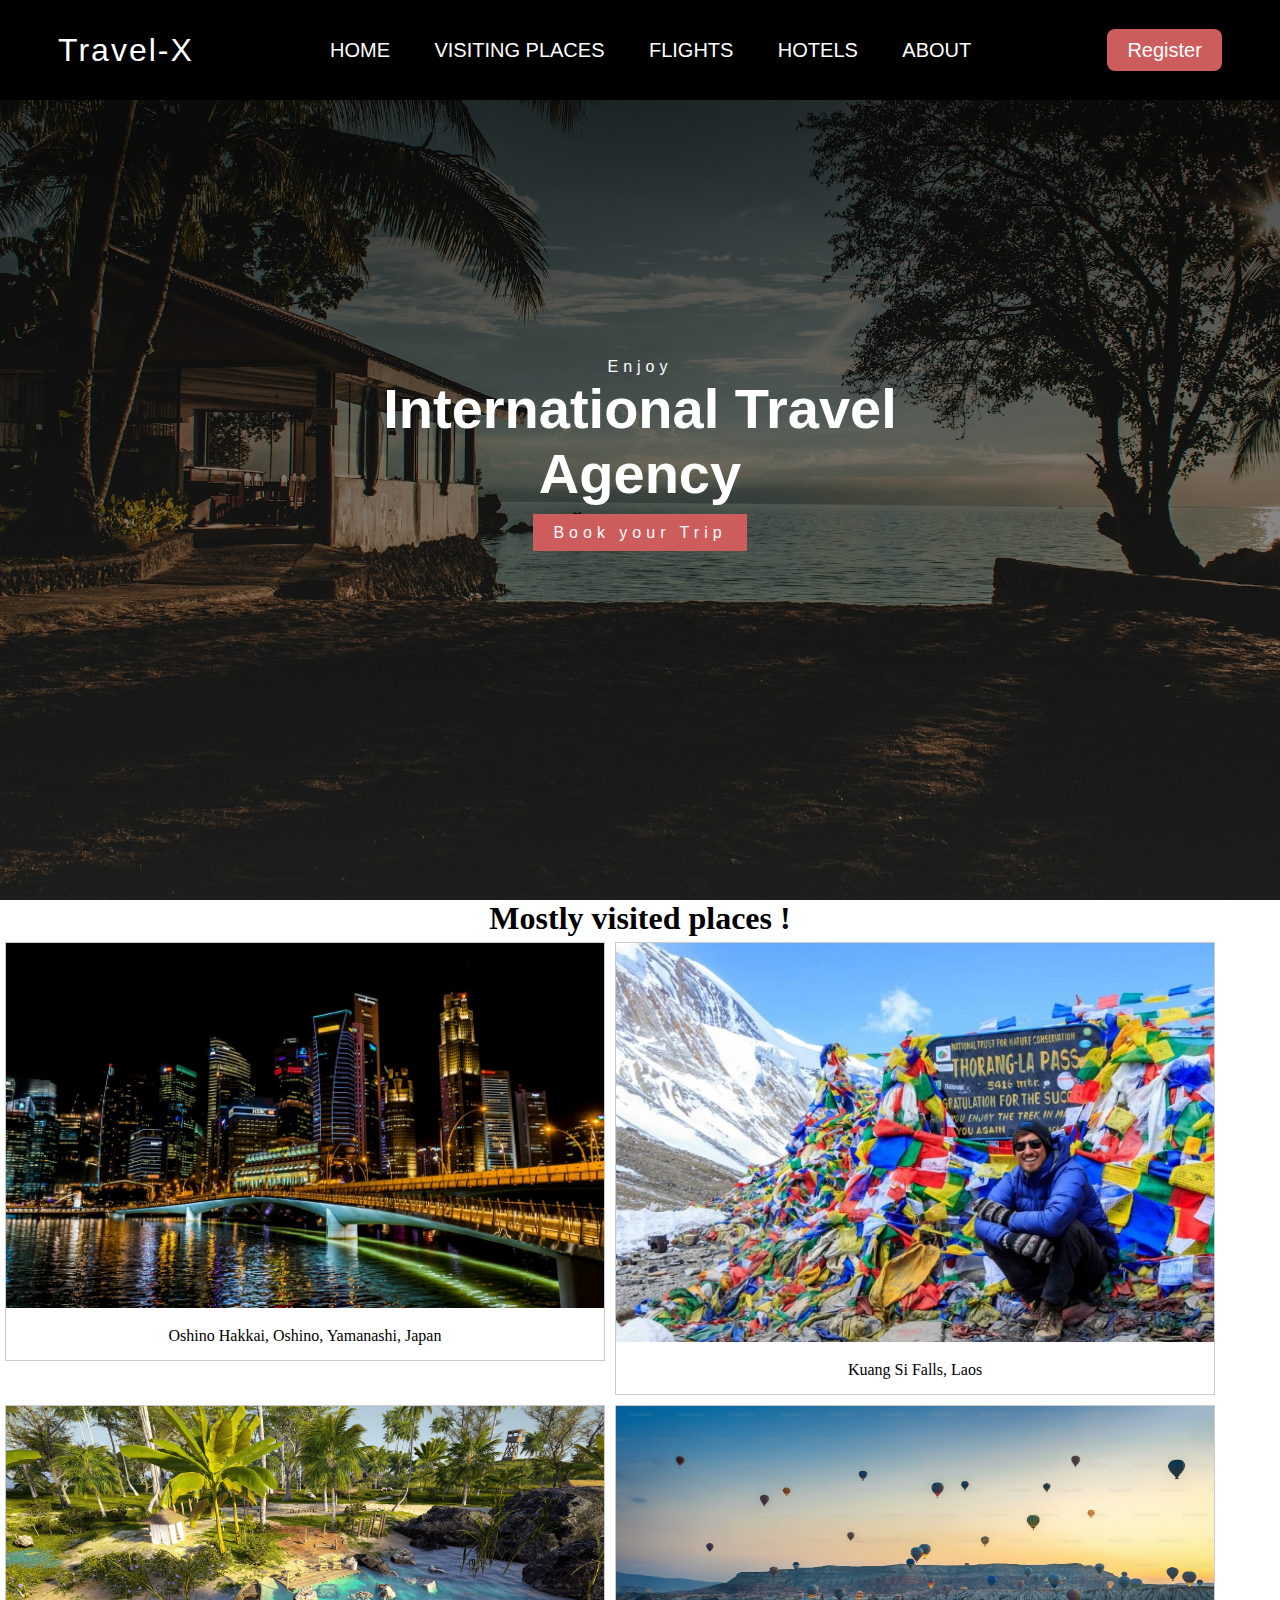
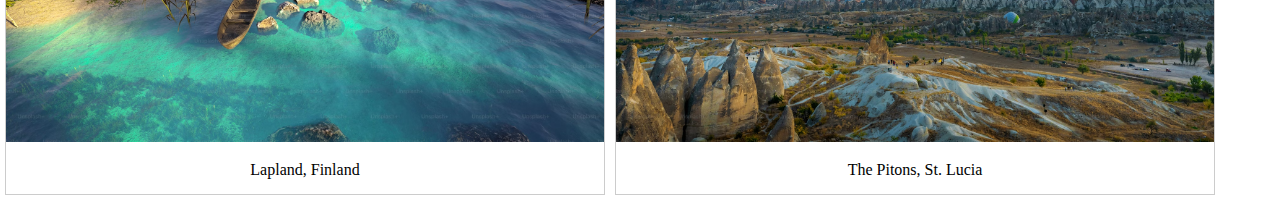
<file: index.html>
<!DOCTYPE html>
<html>
<head>
    <title>International Tour Package</title>
    <link rel="stylesheet" href="style.css">
    <style>
    header{
        width: 100%;
        height: 100vh;
        background: linear-gradient(rgba(0,0,0,0.8),rgba(0,0,0,0.2)), url("background.jpeg");
        background-size: cover;
        scroll-behavior: smooth;
        font-family: sans-serif;
    }
    h1{
        text-align:center;
    }
    div.gallery {
  margin: 5px;
  border: 1px solid #ccc;
  float: left;
  width: 600px;
}

div.gallery:hover {
  border: 1px solid #777;
}

div.gallery img {
  width: 100%;
  height: auto;
}

div.desc {
  padding: 15px;
  text-align: center;
}
    </style>
</head>
<body>
<header>
    <nav>
        <div class="logo">
            Travel-X
        </div>
        <div class="menu">
            <a href="index.html">HOME</a>
            <a href="visitingplaces.html">VISITING PLACES</a>
            <a href="flights.html">FLIGHTS</a>
            <a href="hotels.html">HOTELS</a>
            <a href="about.html">ABOUT</a>
        
        </div>
        <div class="register">
            <a href="register.html">Register</a>
        </div>
    </nav>
    <section class="h-txt">
        <span>Enjoy</span>
        <h1>International Travel Agency</h1>
        <br>
        <a href="book.html">Book your Trip</a>
    </section>
</header>
    
    <h1>Mostly visited places !</h1>
    <div class="gallery">
        <a target="_blank" href="visitingplace1.jpeg">
          <img src="visitingplace1.jpeg">
        </a>
        <div class="desc">Oshino Hakkai, Oshino, Yamanashi, Japan</div>
      </div>
      
      <div class="gallery">
        <a target="_blank" href="visitingplace5.jpg">
          <img src="visitingplace5.jpg" >
        </a>
        <div class="desc">Kuang Si Falls, Laos</div>
      </div>
      
      <div class="gallery">
        <a target="_blank" href="visitingplace3.avif">
          <img src="visitingplace3.avif" >
        </a>
        <div class="desc">Lapland, Finland</div>
      </div>
      
      <div class="gallery">
        <a target="_blank" href="visitingplace4.avif">
          <img src="visitingplace4.avif" >
        </a>
        <div class="desc">The Pitons, St. Lucia</div>
      </div>

</body>
</html>
</file>
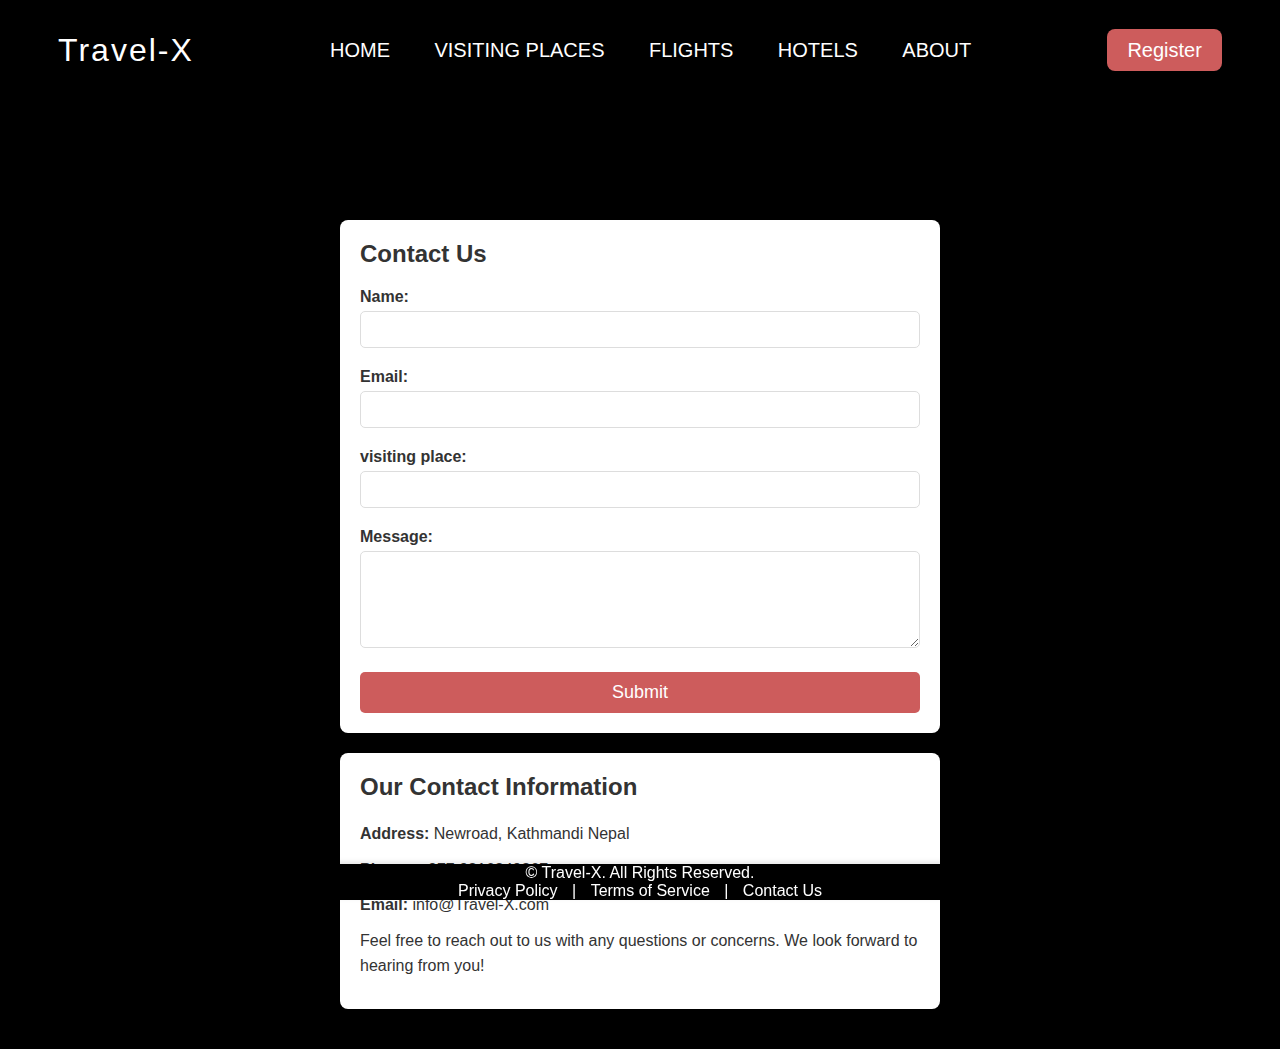
<file: about.html>
<!DOCTYPE html>
<html lang="en">
<head>
    <meta charset="UTF-8">
    <meta name="viewport" content="width=device-width, initial-scale=1.0">
    <title>Contact Us - Royal Enfield</title>
    <link rel="stylesheet" href="style.css">
    <style>
        * {
            padding: 0;
            margin: 0;
            box-sizing: border-box;
        }
        body {
            font-family: 'Arial', sans-serif;
            background-color: black;
            color: #333;
        }
        
        
        .content {
            padding: 100px 20px 20px;
        }
        .contact-form {
            max-width: 600px;
            margin: 20px auto;
            padding: 20px;
            background: white;
            border-radius: 8px;
            box-shadow: 0 2px 5px rgba(0, 0, 0, 0.1);
        }
        .contact-form h2 {
            margin-bottom: 20px;
            font-size: 24px;
            color: #333;
        }
        .contact-form label {
            display: block;
            margin-bottom: 5px;
            font-weight: bold;
        }
        .contact-form input, .contact-form textarea {
            width: 100%;
            padding: 10px;
            margin-bottom: 20px;
            border: 1px solid #ddd;
            border-radius: 5px;
        }
        .contact-form button {
            width: 100%;
            padding: 10px;
            background: indianred;
            border: none;
            border-radius: 5px;
            color: white;
            font-size: 18px;
            cursor: pointer;
            transition: background 0.3s;
        }
        .contact-form button:hover {
            background: #f70b0b;
        }
        .contact-info {
            max-width: 600px;
            margin: 20px auto;
            padding: 20px;
            background: white;
            border-radius: 8px;
            box-shadow: 0 2px 5px rgba(0, 0, 0, 0.1);
        }
        .contact-info h2 {
            margin-bottom: 20px;
            font-size: 24px;
            color: #333;
        }
        .contact-info p {
            margin-bottom: 10px;
            line-height: 1.6;
        }
        footer {
            background-color: black;
            color: white;
            text-align: center;
            padding: 0px;
            position: fixed;
            bottom: 0;
            width: 100%;
            box-shadow: 0 -2px 5px rgba(0, 0, 0, 0.1);
        }
        footer a {
            color: white;
            text-decoration: none;
            margin: 0 10px;
            transition: color 0.3s;
        }
        footer a:hover {
            color: #f70b0b;
        }
    </style>
</head>
<body>
    <nav>
        <div class="logo">
            Travel-X
        </div>
        <div class="menu">
            <a href="index.html">HOME</a>
            <a href="visitingplaces.html">VISITING PLACES</a>
            <a href="flights.html">FLIGHTS</a>
            <a href="hotels.html">HOTELS</a>
            <a href="about.html">ABOUT</a>  
        </div>
        <div class="register">
            <a href="register.html">Register</a>
        </div>
    </nav>
    <div class="content">
        <div class="contact-form">
            <h2>Contact Us</h2>
            <form action="submit_contact_form.php" method="post">
                <label for="name">Name:</label>
                <input type="text" id="name" name="name" required>
                
                <label for="email">Email:</label>
                <input type="email" id="email" name="email" required>
                
                <label for="subject">visiting place:</label>
                <input type="text" id="visitingplaces" name="Visitingplaces" required>
                
                <label for="message">Message:</label>
                <textarea id="message" name="message" rows="5" required></textarea>
                
                <button type="submit">Submit</button>
            </form>
        </div>
        
        <div class="contact-info">
            <h2>Our Contact Information</h2>
            <p><strong>Address:</strong> Newroad, Kathmandi Nepal</p>
            <p><strong>Phone:</strong> +977 9816349867</p>
            <p><strong>Email:</strong> info@Travel-X.com</p>
            <p>Feel free to reach out to us with any questions or concerns. We look forward to hearing from you!</p>
        </div>
    </div>

    <footer>
        <p>&copy; Travel-X. All Rights Reserved.</p>
        <p>
            <a href="privacy.html">Privacy Policy</a> | 
            <a href="terms.html">Terms of Service</a> | 
            <a href="contact.html">Contact Us</a>
        </p>
    </footer>
</body>
</html>
</file>
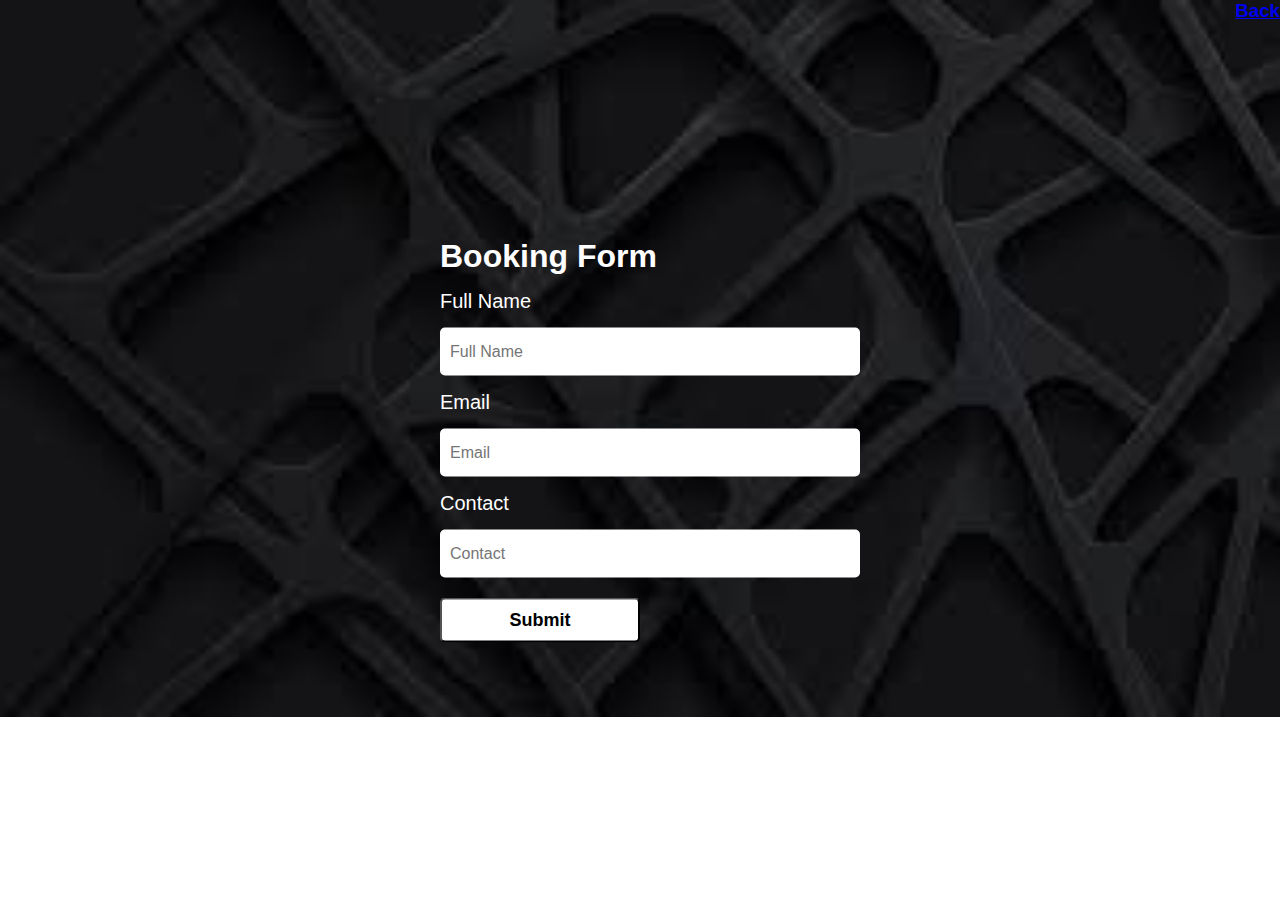
<file: book.html>
<!DOCTYPE html>
<html>
<head>
    <title>Registation Form</title>
    <link rel="stylesheet" href="register.css">
    <style>
        body{
    background: url("book1.jpeg") no-repeat;
    background-size:cover;
    color: #fff;
}
    </style>
    
</head>
<body>
    <h3><a href="index.html">Back</a></h3>
    <div class="registation-form">
        <h1>Booking Form</h1>
        <form action="#" method="post">
            <p>Full Name</p>
            <input type="text" name="fullname" placeholder="Full Name">
            <p>Email</p>
            <input type="email" name="email" placeholder="Email">
            <p>Contact</p>
            <input type="contact" name="contact" placeholder="Contact">
            <button type="submit">Submit</button>
        </form>
    </div>
</body>
</html>
</file>
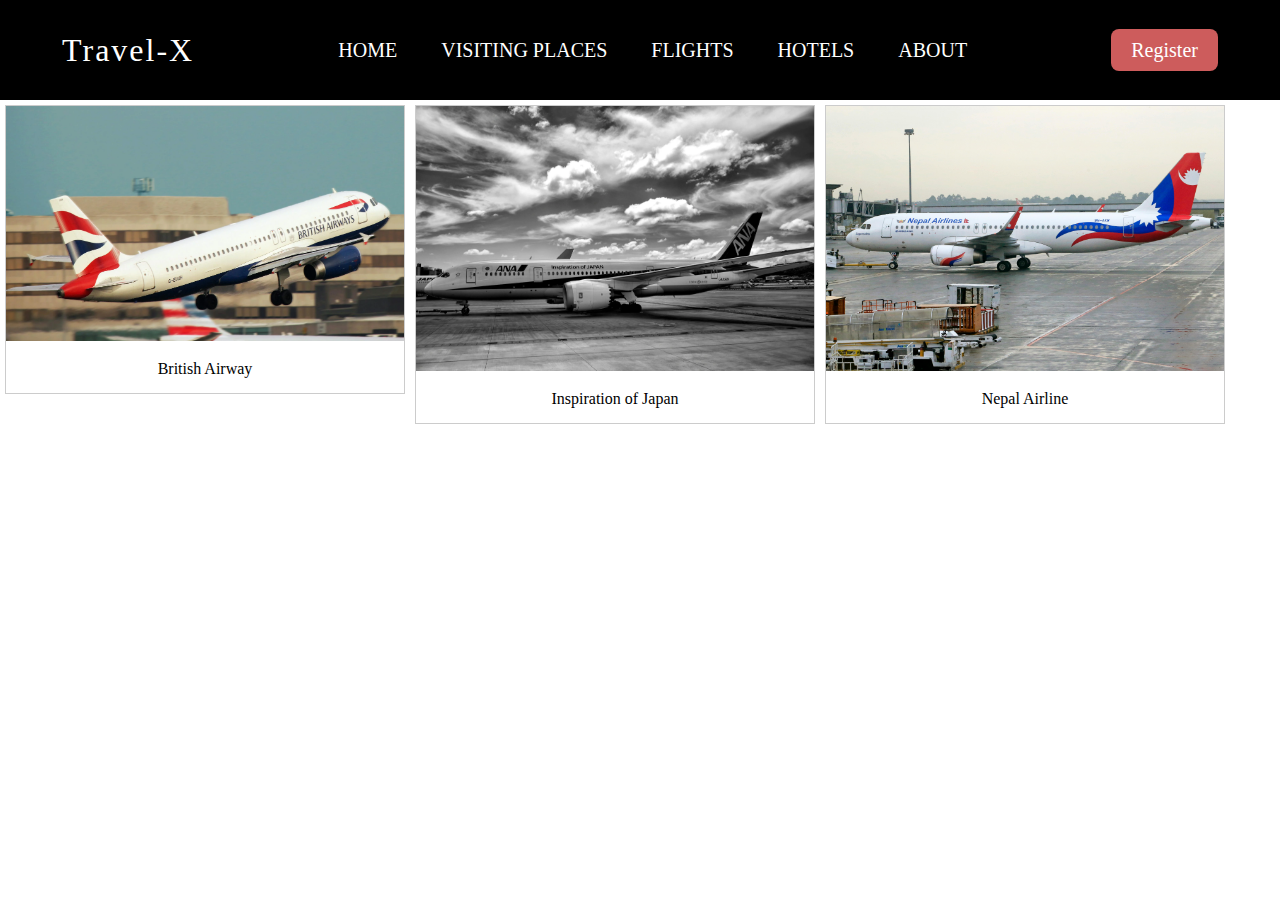
<file: flights.html>
<!DOCTYPE html>
<html>
<head>
    <title>International Tour Package</title>
    <link rel="stylesheet" href="style.css">
    <style>
        div.gallery {
  margin: 5px;
  border: 1px solid #ccc;
  float: left;
  width: 400px;
}

div.gallery:hover {
  border: 1px solid #777;
}

div.gallery img {
  width: 100%;
  height: auto;
}

div.desc {
  padding: 15px;
  text-align: center;
}
    </style>
</head>
<body>
<header>
    <nav>
        <div class="logo">
            Travel-X
        </div>
        <div class="menu">
            <a href="index.html">HOME</a>
            <a href="visitingplaces.html">VISITING PLACES</a>
            <a href="flights.html">FLIGHTS</a>
            <a href="hotels.html">HOTELS</a>
            <a href="about.html">ABOUT</a>  
        </div>
        <div class="register">
            <a href="register.html">Register</a>
        </div>
    </nav>
    <section>
        
        <div class="gallery">
            <a target="_blank" href="flight1.webp">
              <img src="flight1.webp">
            </a>
            <div class="desc">British Airway</div>
          </div>
          
          <div class="gallery">
            <a target="_blank" href="flight2.webp">
              <img src="flight2.webp" >
            </a>
            <div class="desc">Inspiration of Japan</div>
          </div>
          
          <div class="gallery">
            <a target="_blank" href="flight3.jpeg">
              <img src="flight3.jpeg" >
            </a>
            <div class="desc">Nepal Airline</div>
          </div>

        
    </section>
</header>
</body>
</html>
</file>
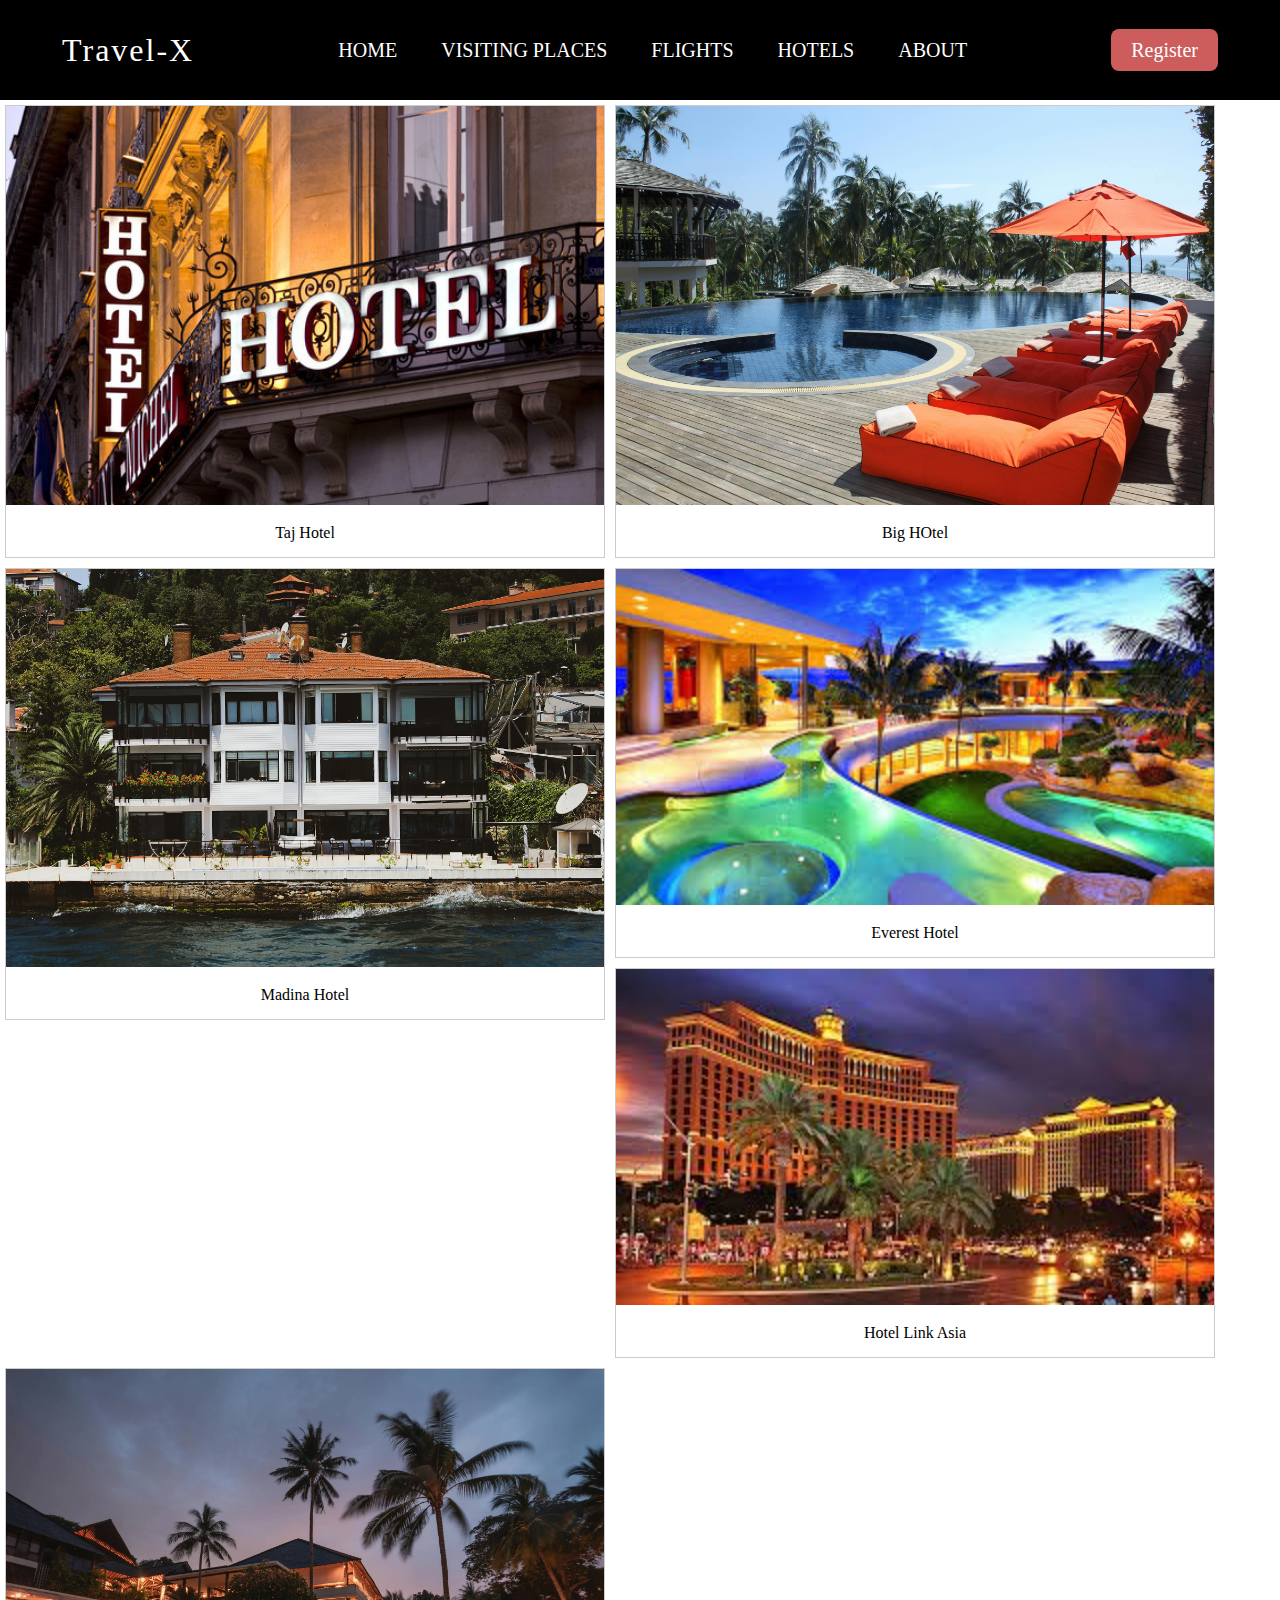
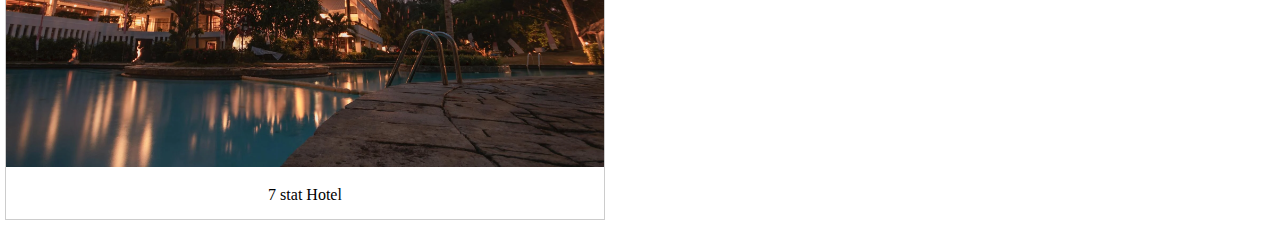
<file: hotels.html>
<!DOCTYPE html>
<html>
<head>
    <title>International Tour Package</title>
    <link rel="stylesheet" href="style.css">
    <style>
div.gallery {
  margin: 5px;
  border: 1px solid #ccc;
  float: left;
  width: 600px;
}


div.gallery:hover {
  border: 1px solid #777;
}

div.gallery img {
  width: 100%;
  height: auto;
}

div.desc {
  padding: 15px;
  text-align: center;
}
    </style>
</head>
<body>
<header>
    <nav>
        <div class="logo">
            Travel-X
        </div>
        <div class="menu">
            <a href="index.html">HOME</a>
            <a href="visitingplaces.html">VISITING PLACES</a>
            <a href="flights.html">FLIGHTS</a>
            <a href="hotels.html">HOTELS</a>
            <a href="about.html">ABOUT</a>  
        </div>
        <div class="register">
            <a href="register.html">Register</a>
        </div>
    </nav>
    <section>
        <div class="gallery">
            <a target="_blank" href="hotel6.jpg">
              <img src="hotel6.jpg">
            </a>
            <div class="desc">Taj Hotel</div>
          </div>
          
          <div class="gallery">
            <a target="_blank" href="hotel2.jpeg">
              <img src="hotel2.jpeg" >
            </a>
            <div class="desc">Big HOtel</div>
          </div>
          
          <div class="gallery">
            <a target="_blank" href="hotel3.jpeg">
              <img src="hotel3.jpeg" >
            </a>
            <div class="desc">Madina Hotel</div>
          </div>
          
          <div class="gallery">
            <a target="_blank" href="hotel4.jpeg">
              <img src="hotel4.jpeg" >
            </a>
            <div class="desc">Everest Hotel</div>
          </div>
          <div class="gallery">
            <a target="_blank" href="hotel5.jpeg">
              <img src="hotel5.jpeg" >
            </a>
            <div class="desc">Hotel Link Asia</div>
          </div>
          
          <div class="gallery">
            <a target="_blank" href="hotel1.webp">
              <img src="hotel1.webp" >
            </a>
            <div class="desc">7 stat Hotel</div>
          </div>
        
       
    </section>
</header>
</body>
</html>
</file>
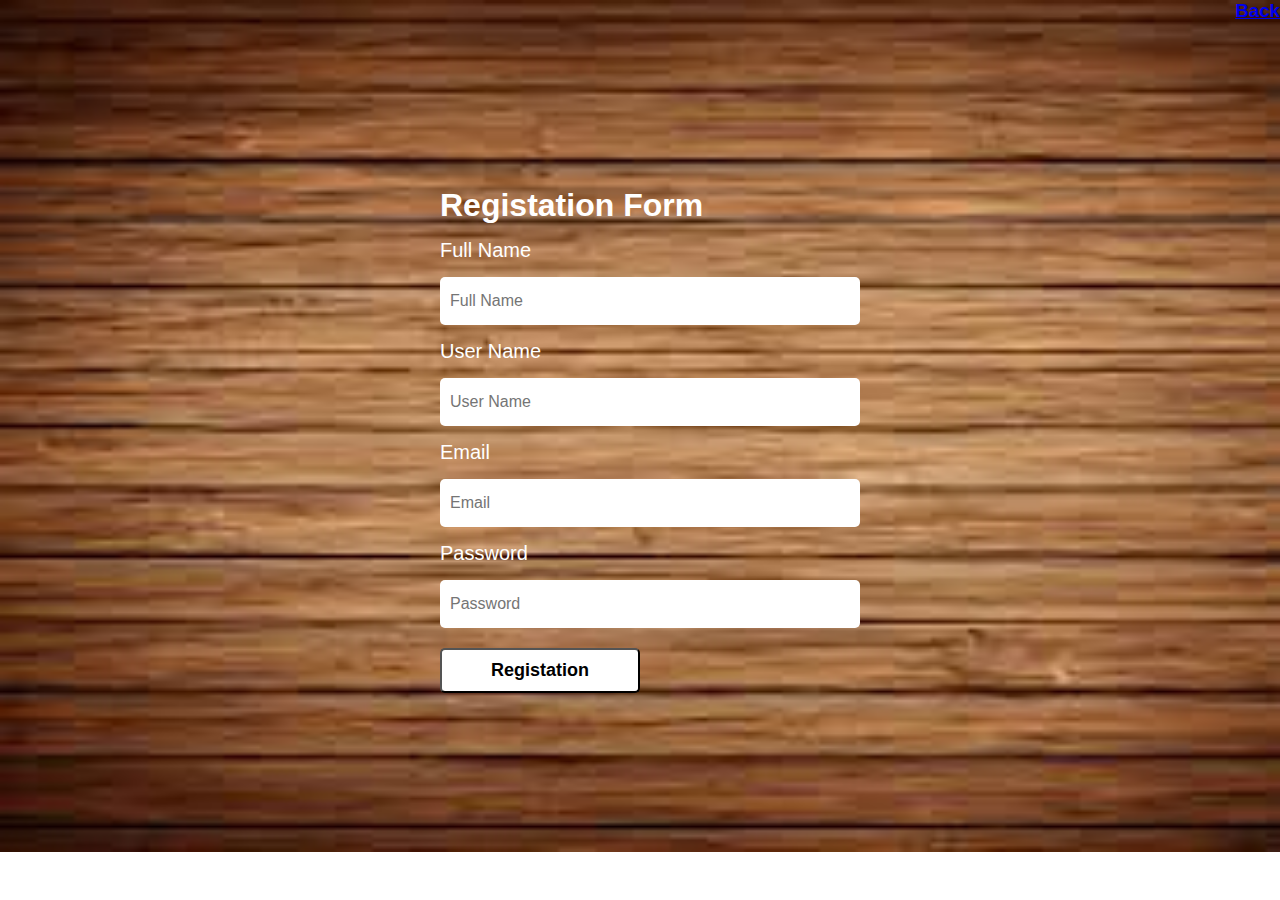
<file: register.html>
<!DOCTYPE html>
<html>
<head>
    <title>Registation Form</title>
    <link rel="stylesheet" href="register.css">
</head>
<body>
    <h3><a href="index.html">Back</a></h3>
    <div class="registation-form">
        <h1>Registation Form</h1>
        <form action="#" method="post">
            <p>Full Name</p>
            <input type="text" name="fullname" placeholder="Full Name">
            <p>User Name</p>
            <input type="text" name="username" placeholder="User Name">
            <p>Email</p>
            <input type="email" name="email" placeholder="Email">
            <p>Password</p>
            <input type="password" name="password" placeholder="Password">
            <button type="submit">Registation</button>
        </form>
    </div>
</body>
</html>
</file>
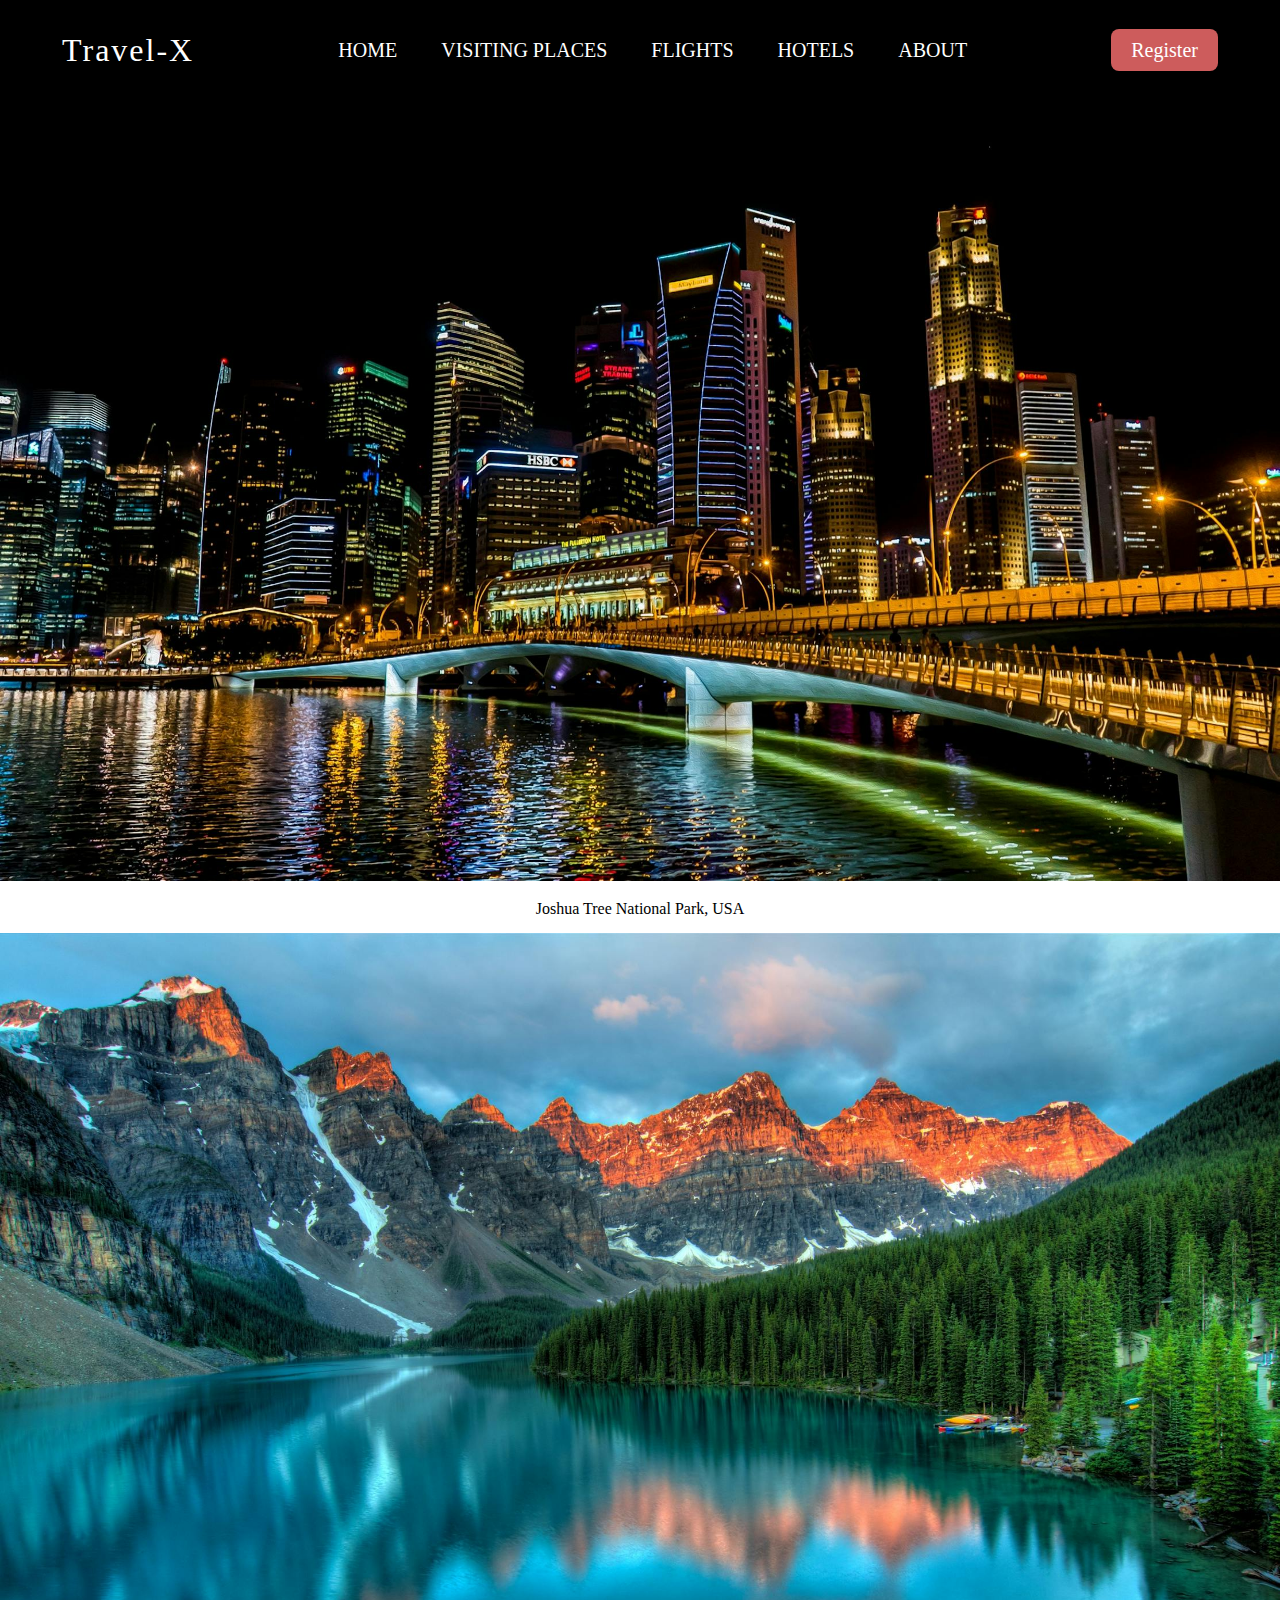
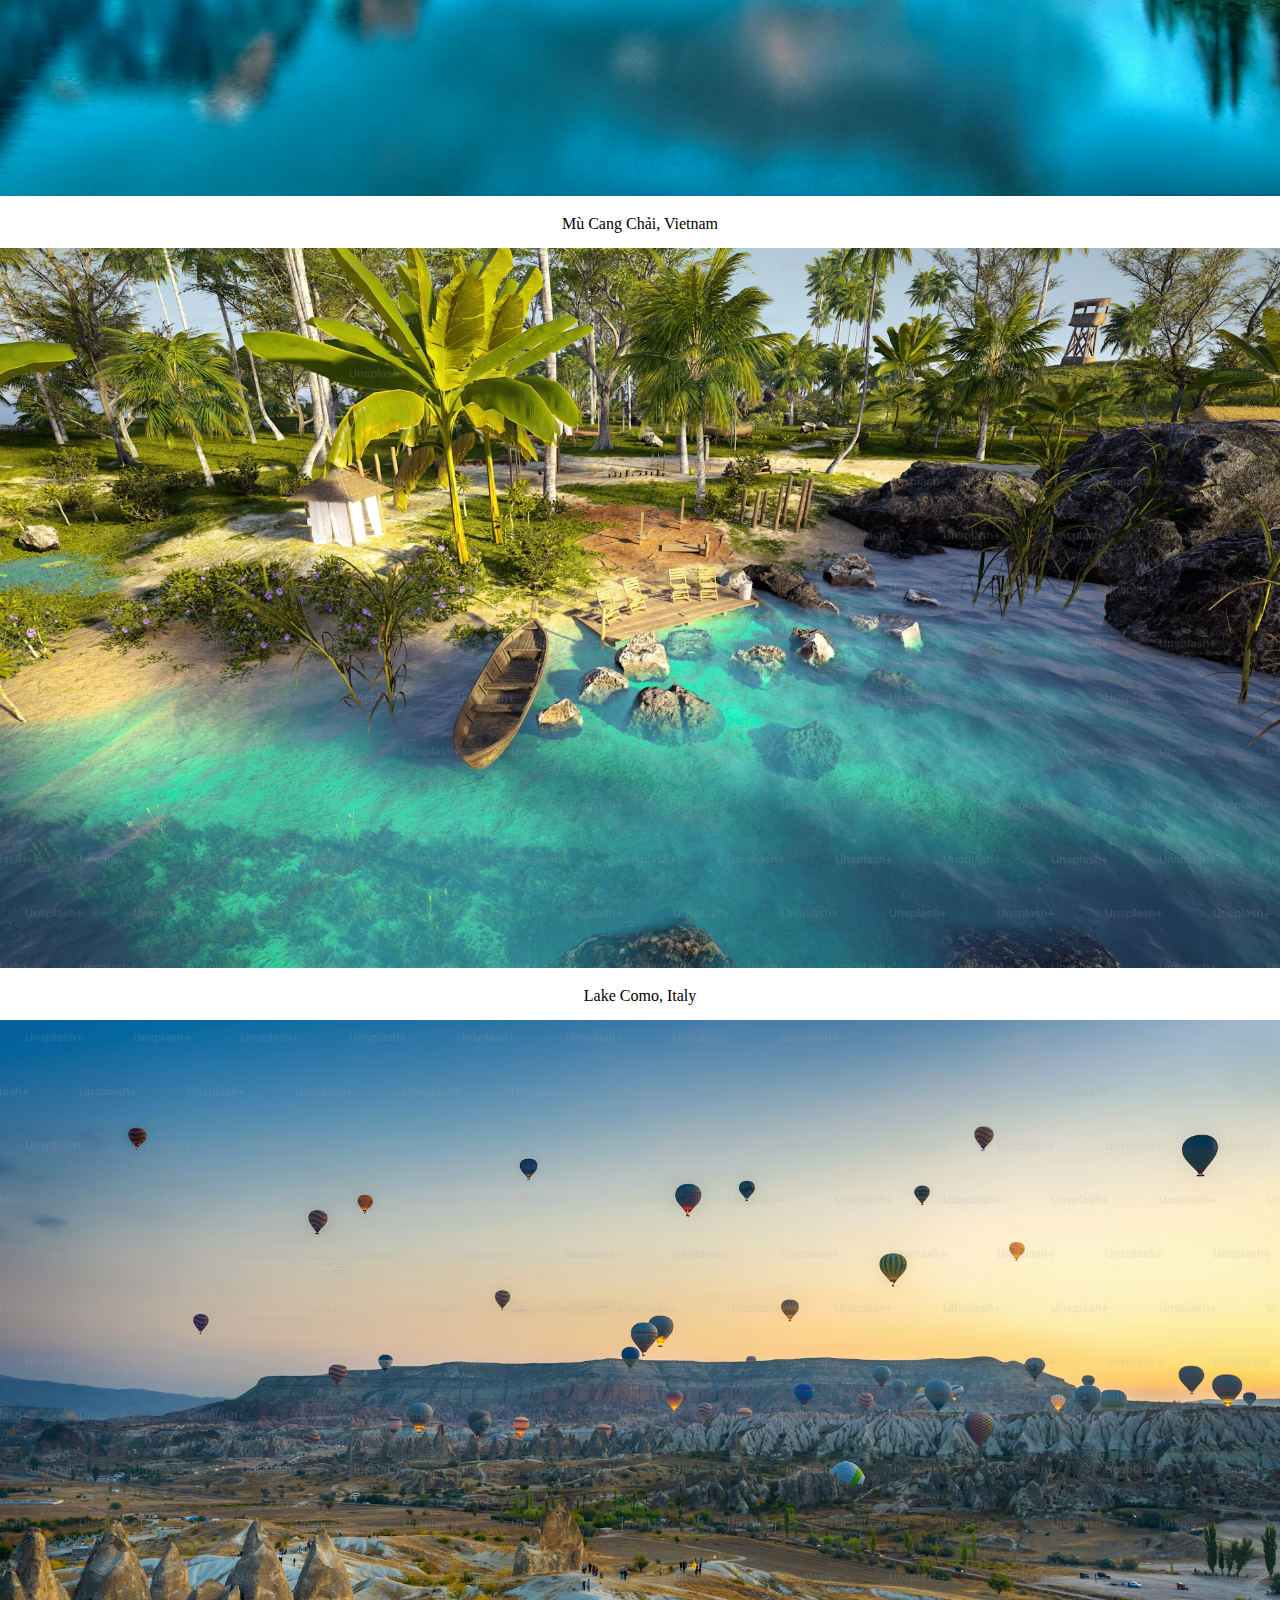
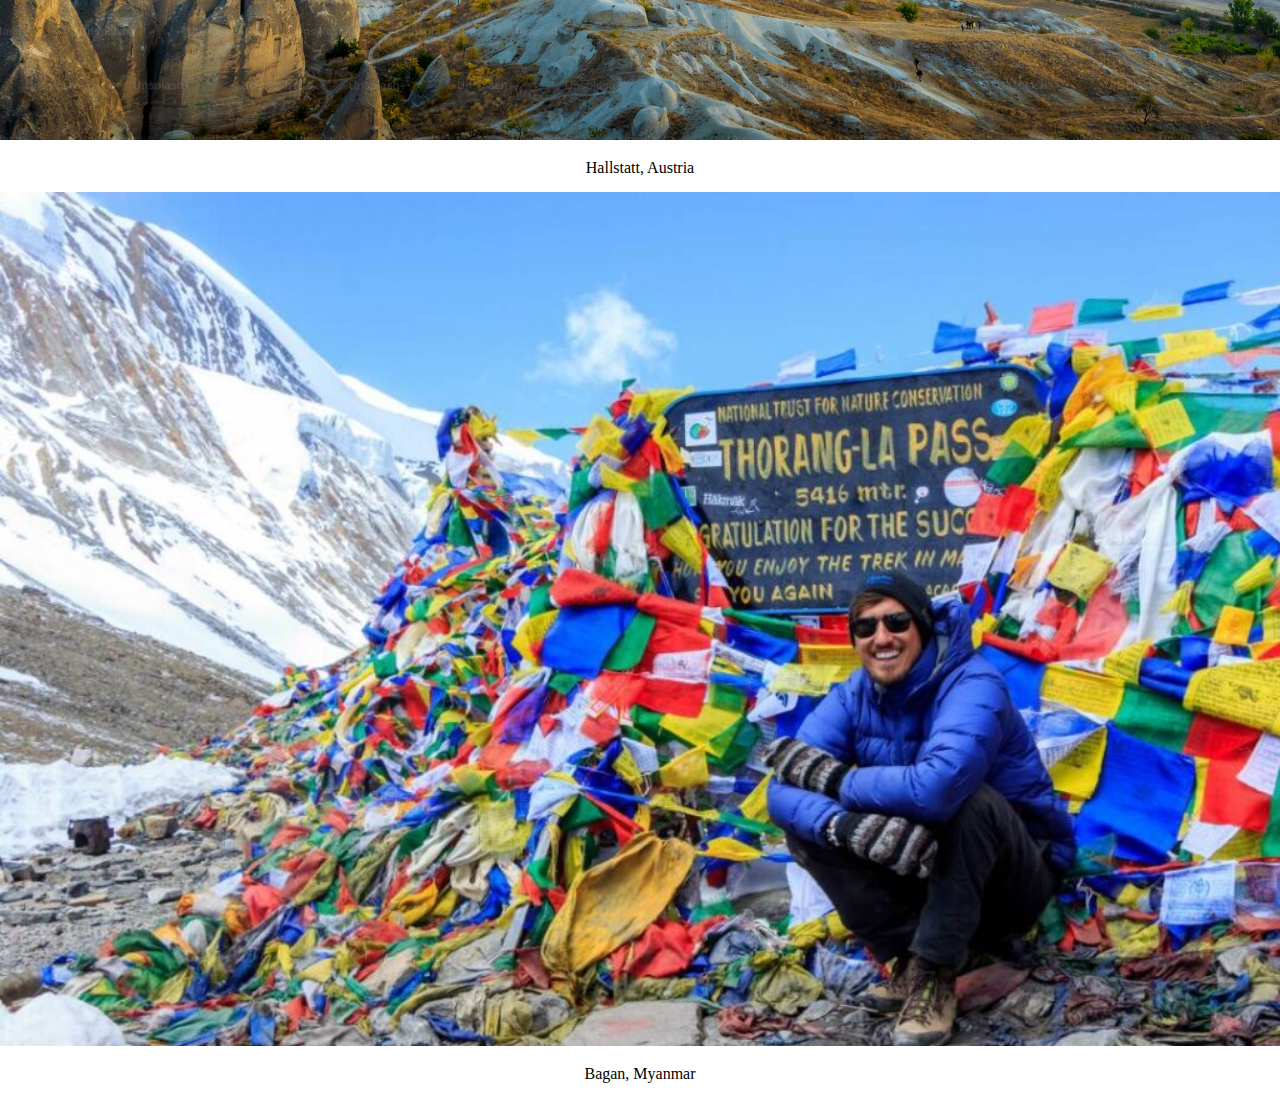
<file: visitingplaces.html>
<!DOCTYPE html>
<html>
<head>
    <title>International Tour Package</title>
    <link rel="stylesheet" href="style.css">
    <style>
        div.desc {
  padding: 15px;
  text-align: center;
}

    </style>
</head>
<body>
<header>
    <nav>
        <div class="logo">
            Travel-X
        </div>
        <div class="menu">
            <a href="index.html">HOME</a>
            <a href="visitingplaces.html" class="active">VISITING PLACES</a>
            <a href="flights.html">FLIGHTS</a>
            <a href="hotels.html">HOTELS</a>
            <a href="about.html">ABOUT</a>  
        </div>
        <div class="register">
            <a href="register.html">Register</a>
        </div>
    </nav>
    <section>
    
        <img src ="visitingplace1.jpeg" width="100%">
        <div class="desc">Joshua Tree National Park, USA</div>
        <img src ="visitingplace2.jpeg" width="100%">
        <div class="desc">Mù Cang Chải, Vietnam</div>
        <img src ="visitingplace3.avif" width="100%">
        <div class="desc">Lake Como, Italy</div>
        <img src ="visitingplace4.avif" width="100%">
        <div class="desc">Hallstatt, Austria</div>
        <img src ="visitingplace5.jpg" width="100%">
        <div class="desc">Bagan, Myanmar</div>
    </section>
</header>
</body>
</html>
</file>
<file: style.css>
*{padding: 0; margin: 0; box-sizing: border-box;}
           
            nav{
                width: 100%;
                height:100px;
                background:black;
                color: white;
                display:flex;
                justify-content: space-around;
                align-items:center;
            }
            .logo{
                font-size: 2em;
                letter-spacing: 2px;
            }
        
            .menu a{
                text-decoration: none;
                color:white;
                padding: 10px 20px;
                font-size: 20px;
                position: relative;
            }
            .menu a:before{
                content:"";
                position:absolute;
                top:0;
                left:0;
                width:0%;
                height:100%;
                border-bottom: 2px solid indianred;
                transition: 0.4s linear;
            }
            .menu a:hover:before{
                width:90%;
            }
            .register a{
                text-decoration: none;
                color:white;
                padding:10px 20px;
                font-size: 20px;
                background:indianred;
                border-radius:8px;
            }
            .register a:hover{
                background: transparent;
                border:1px solid indianred;
            }
            .h-txt{
                max-width: 650px;
                position: absolute;
                top: 50%;
                left:50%;
                transform:translate(-50%,-50%);
                text-align:center;
                color:white;
        
            }
            .h-txt span{
                letter-spacing:5px;
        
            }
            .h-txt h1{
                font-size:3.5em;
            }
            .h-txt a{
                text-decoration:none;
                background: indianred;
                color: white;
                padding: 10px 20px;
                letter-spacing: 5px;
                transition:0.4s;
            }
            .h-txt a:hover{
                background: transparent;
                border:1px solid indianred;
            }
</file>
<file: register.css>
*
{
    padding:0;
    margin:0;
    font-family:sans-serif;
}
h3{
    text-align: right;
}

body{
    background: url("register1.jpeg") no-repeat;
    background-size:cover;
    color: #fff;
}
.registation-form{
    position:absolute;
    top:50%;
    left:50%;
    transform:translate(-50%,-50%);
    width:400px;

}
.registration-form h1{
    font-size: 40px;
    text-align: center;
    text-transform: uppercase;
    margin: 40px 0;
}

.registation-form p{
    font-size: 20px;
    margin:15px 0;

}

.registation-form input{
    font-size: 16px;
    padding:15px 10px;
    width:100%;
    border:0;
    border-radius: 5px;
    outline:none;
}

.registation-form button{
    font-size: 18px;
    font-weight: bold;
    margin: 20px 0;
    padding:10px 15px;
    width:50%;
    border-radius: 5px;
    background-color: #fff;
}
.registation-form button:hover{
    color:red;
}
</file>
